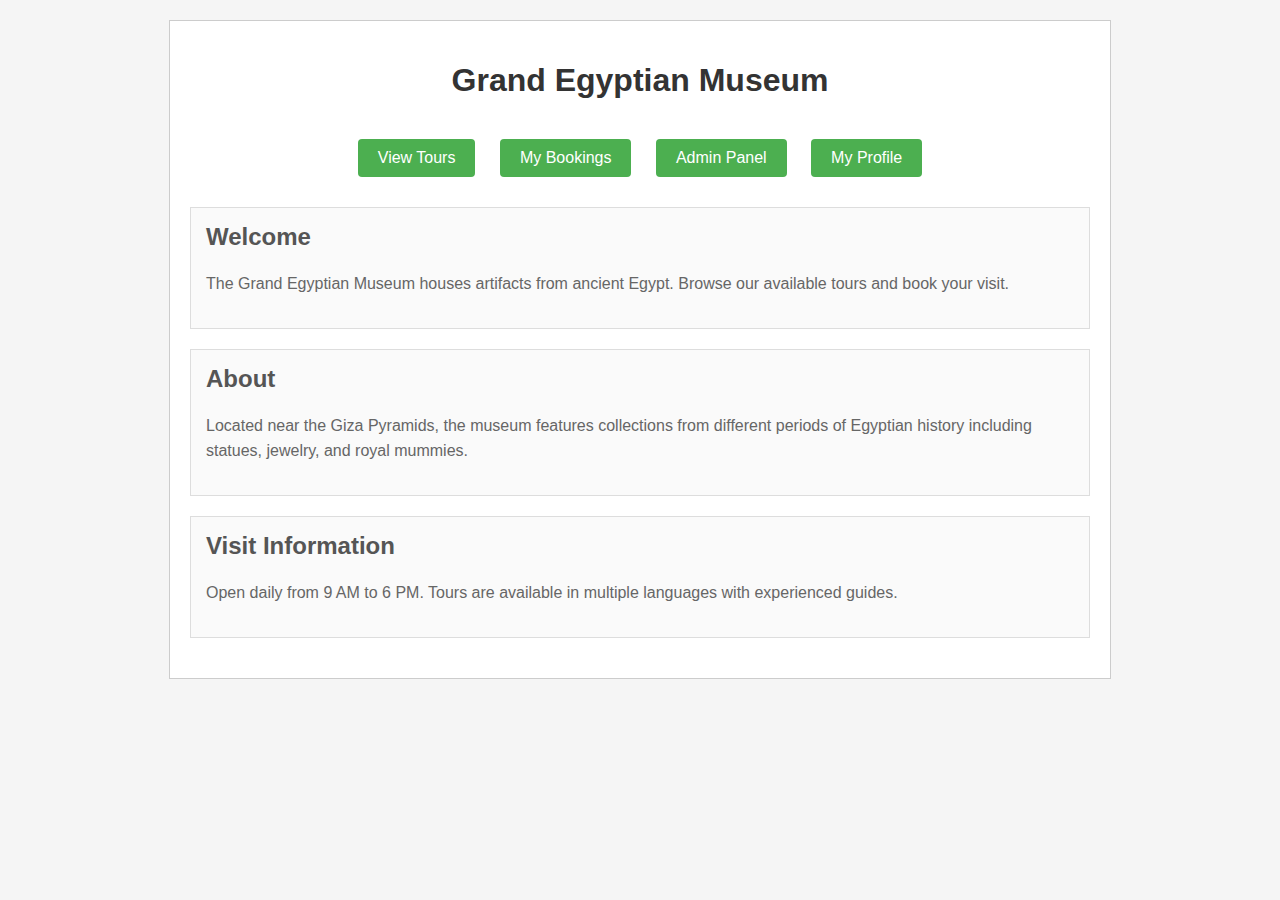
<file: index.html>
<!DOCTYPE html>
<html>
<head>
    <meta charset="UTF-8">
    <meta name="viewport" content="width=device-width, initial-scale=1.0">
    <title>Museum - Home</title>
    <link rel="stylesheet" href="index.css">
</head>
<body>
    <div class="container">
        <h1>Grand Egyptian Museum</h1>
        
        <div class="nav-links">
            <a href="tours.html">View Tours</a>
            <a href="tickets.html">My Bookings</a>
            <a href="admin.html">Admin Panel</a>
            <a href="profile.html">My Profile</a>
        </div>

        <div class="info-box">
            <h2>Welcome</h2>
            <p>The Grand Egyptian Museum houses artifacts from ancient Egypt. Browse our available tours and book your visit.</p>
        </div>

        <div class="info-box">
            <h2>About</h2>
            <p>Located near the Giza Pyramids, the museum features collections from different periods of Egyptian history including statues, jewelry, and royal mummies.</p>
        </div>

        <div class="info-box">
            <h2>Visit Information</h2>
            <p>Open daily from 9 AM to 6 PM. Tours are available in multiple languages with experienced guides.</p>
        </div>
    </div>

    <script src="config.js"></script>
    <script src="index.js"></script>
</body>
</html>
</file>
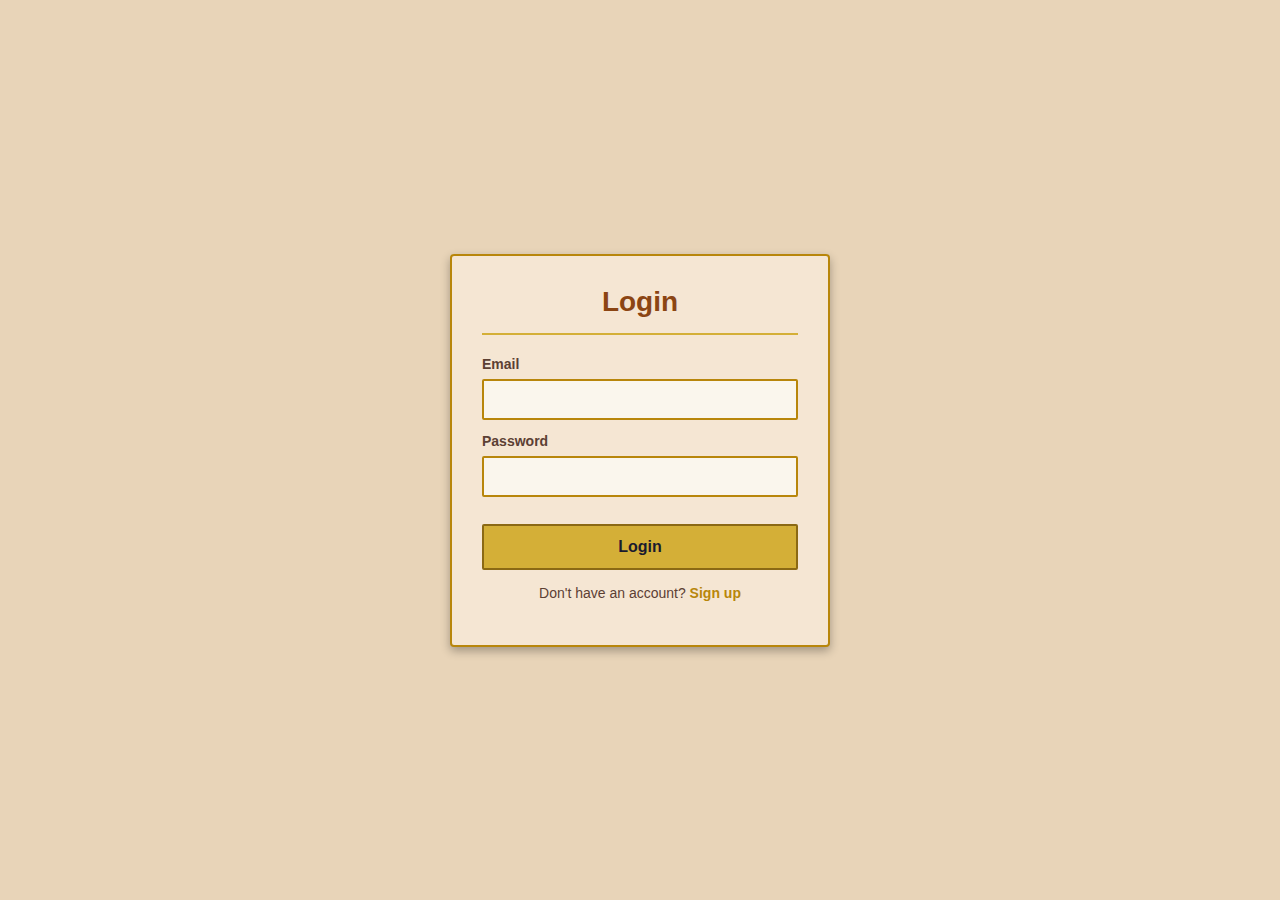
<file: admin.html>
<!DOCTYPE html>
<html>
<head>
    <meta charset="UTF-8">
    <meta name="viewport" content="width=device-width, initial-scale=1.0">
    <title>Museum - Admin Panel</title>
    <link rel="stylesheet" href="admin.css">
</head>
<body>
    <div class="container">
        <a href="index.html" class="back-link">← Back to Home</a>
        
        <h1>Admin Panel</h1>

        <div class="tabs">
            <button class="tab-btn active" onclick="showTab('tours')">Tours</button>
            <button class="tab-btn" onclick="showTab('users')">Users</button>
        </div>

        <div id="toursTab" class="tab-content active">
            <h2>Create New Tour</h2>
            <form id="createTourForm">
                <div class="form-group">
                    <label>Tour Name</label>
                    <input type="text" id="tourName" required>
                </div>

                <div class="form-group">
                    <label>Guide Name</label>
                    <input type="text" id="tourGuide" required>
                </div>

                <div class="form-group">
                    <label>Duration</label>
                    <input type="text" id="tourDuration" placeholder="e.g., 2 hours" required>
                </div>

                <div class="form-group">
                    <label>Language</label>
                    <input type="text" id="tourLanguage" value="English" required>
                </div>

                <div class="form-group">
                    <label>Price ($)</label>
                    <input type="number" id="tourPrice" min="0" step="0.01" required>
                </div>

                <div class="form-group">
                    <label>Max Capacity</label>
                    <input type="number" id="tourCapacity" min="1" required>
                </div>

                <div class="form-group">
                    <label>Description</label>
                    <textarea id="tourDescription" rows="4" required></textarea>
                </div>

                <button type="submit" class="submit-btn">Create Tour</button>
            </form>

            <h2>Existing Tours</h2>
            <div id="toursContainer" class="loading">Loading tours...</div>
        </div>

        <div id="usersTab" class="tab-content">
            <h2>Add Admin User</h2>
            <form id="addAdminForm">
                <div class="form-group">
                    <label>Email</label>
                    <input type="email" id="adminEmail" required>
                </div>

                <div class="form-group">
                    <label>Password</label>
                    <input type="password" id="adminPassword" minlength="6" required>
                </div>

                <div class="form-group">
                    <label>Role</label>
                    <select id="adminRole" required>
                        <option value="admin">Admin</option>
                        <option value="super_admin">Super Admin</option>
                        <option value="moderator">Moderator</option>
                    </select>
                </div>

                <button type="submit" class="submit-btn">Add Admin</button>
            </form>
        </div>
    </div>

    <script src="config.js"></script>
    <script src="admin.js"></script>
</body>
</html>
</file>
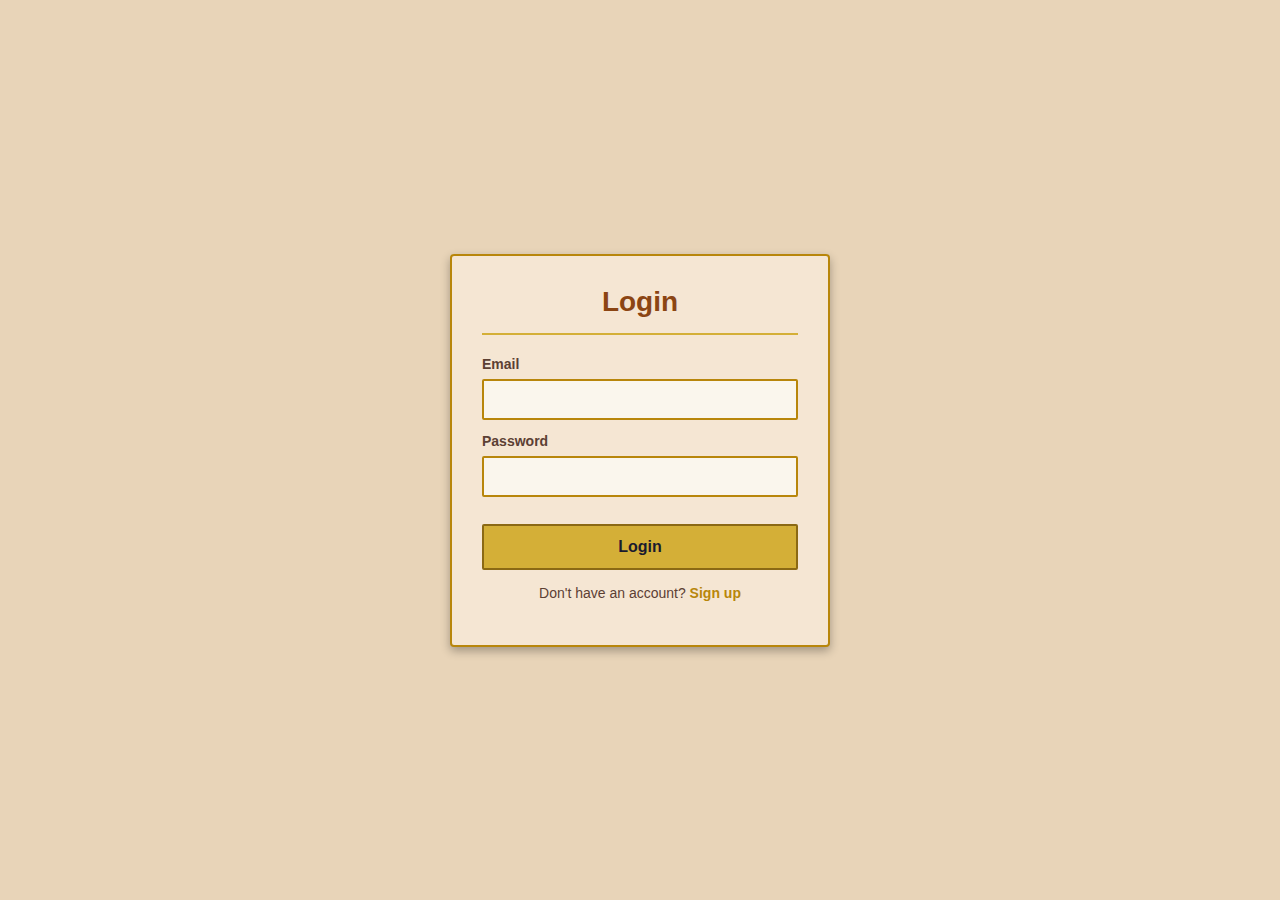
<file: login.html>
<!DOCTYPE html>
<html>
    <head>
        <title>Login</title>
        <link rel="stylesheet" href="style.css"/>
    </head>
    <body>
        <div class = "Container">
            <form id="loginForm" class="form-card">
                <h2>Login</h2>
                <div class="input-group">
                    <label>Email</label>
                    <input type="email" id="loginEmail" class="test" required>
                   <span class="error" id="loginEmailErr"></span>
                </div>
                <div>
                    <div class="input-group">
                    <label>Password</label>
                    <input type="password" id="loginPassword" required minlength="6">
                   <span class="error" id="loginPasswordErr"></span>
                </div>
                <button type="submit"> Login </button>
                <p>Don't have an account? <a href="signup.html">Sign up</a></p>
            </form>
        </div>
    </body>
    <script src="login.js"></script>
    <script src="config.js"></script>
</html>
</file>
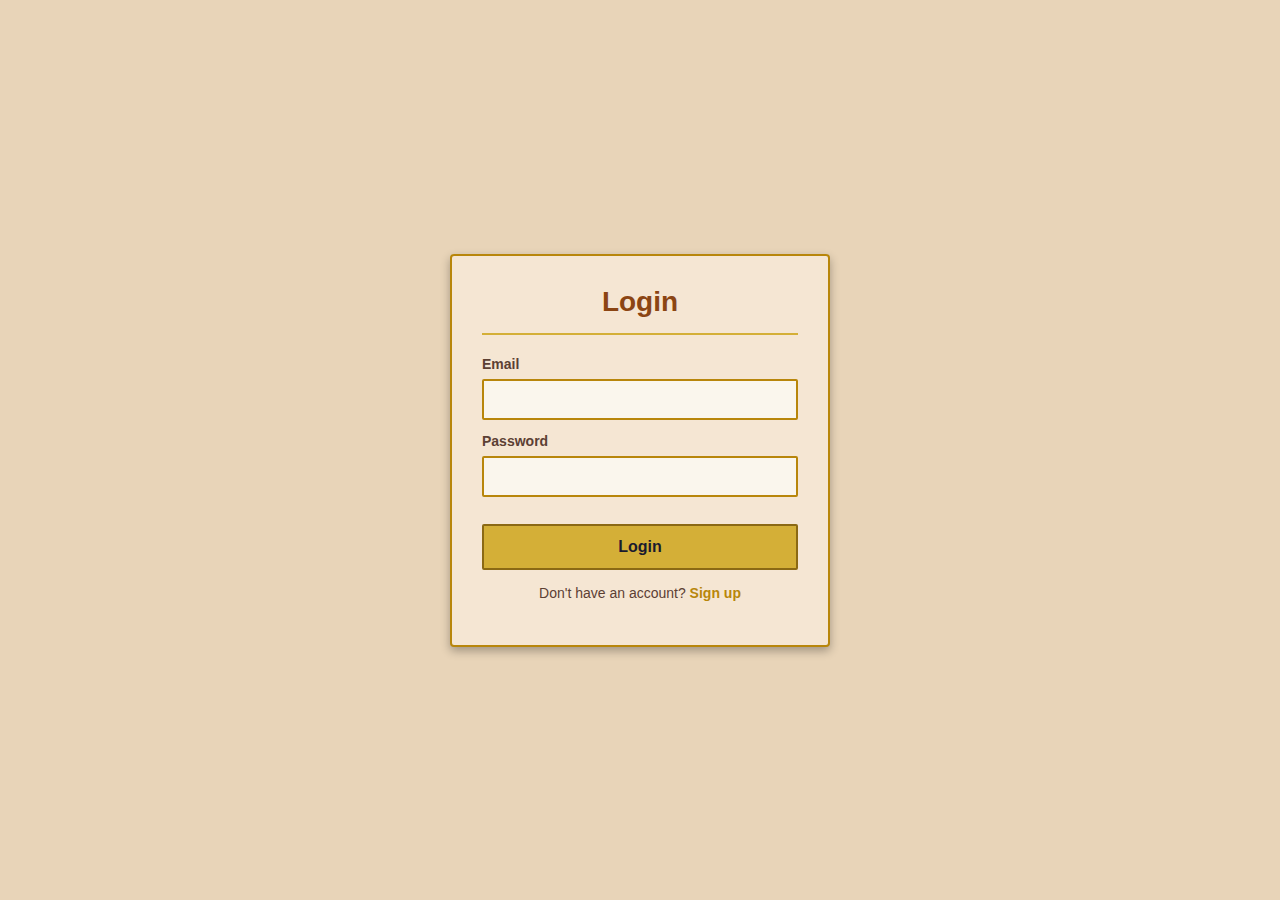
<file: profile.html>
<!DOCTYPE html>
<html>
<head>
    <meta charset="UTF-8">
    <meta name="viewport" content="width=device-width, initial-scale=1.0">
    <title>Museum - My Profile</title>
    <link rel="stylesheet" href="profile.css">
</head>
<body>
    <div class="container">
        <a href="index.html" class="back-link">← Back to Home</a>
        <button id="logoutBtn" class="logout-btn">Logout</button>
        
        <h1>My Profile</h1>

        <div class="profile-section">
            <h2>Profile Information</h2>
            <div id="profileInfo" class="loading">Loading profile...</div>
        </div>

        <div class="profile-section">
            <h2>Update Profile</h2>
            <form id="updateForm">
                <div class="form-group">
                    <label>Email</label>
                    <input type="email" id="profileEmail" required>
                </div>

                <div class="form-group">
                    <label>Name</label>
                    <input type="text" id="profileName">
                </div>

                <div class="form-group">
                    <label>Phone</label>
                    <input type="tel" id="profilePhone">
                </div>

                <div class="form-group">
                    <label>Country</label>
                    <input type="text" id="profileCountry">
                </div>

                <button type="submit" class="submit-btn">Update Profile</button>
            </form>
        </div>

        <div class="profile-section">
            <h2>Change Password</h2>
            <form id="passwordForm">
                <div class="form-group">
                    <label>Current Password</label>
                    <input type="password" id="currentPassword" required minlength="6">
                </div>

                <div class="form-group">
                    <label>New Password</label>
                    <input type="password" id="newPassword" required minlength="6">
                </div>

                <div class="form-group">
                    <label>Confirm Password</label>
                    <input type="password" id="confirmPassword" required minlength="6">
                </div>

                <button type="submit" class="submit-btn">Change Password</button>
            </form>
        </div>
    </div>

    <script src="config.js"></script>
    <script src="profile.js"></script>
</body>
</html>
</file>
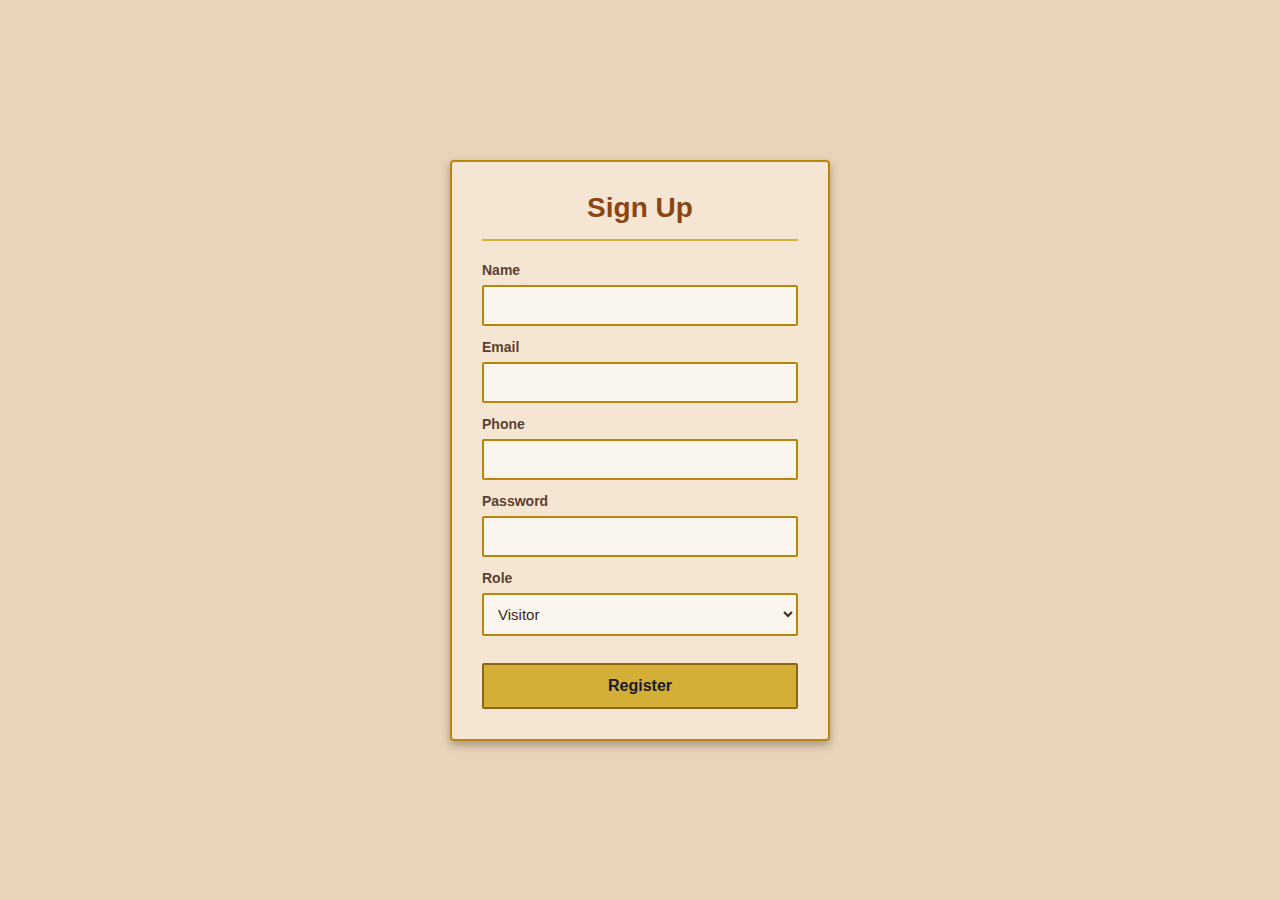
<file: signup.html>
<!DOCTYPE html>
<html>
    <head>
        <title>Signup</title>
        <link rel="stylesheet" href="style.css"/>
    </head>
    <body>
        <div class = "Container">
            <form id="SignupForm" class="form-card">
                <h2>Sign Up</h2>
                <div class="input-group">
                    <label>Name</label>
                    <input type="text" id="SignupName" required>
                   <span class="error" id="SignupNameErr"></span>
                </div>
                <div class="input-group">
                    <label>Email</label>
                    <input type="email" id="SignupEmail" class="test" required>
                   <span class="error" id="SignupEmailErr"></span>
                </div>
                <div class="input-group">
                    <label>Phone</label>
                    <input type="tel" id="SignupPhone" required>
                   <span class="error" id="SignupPhoneErr"></span>
                </div>
                <div class="input-group">
                    <label>Password</label>
                    <input type="password" id="SignupPassword" required minlength="6">
                   <span class="error" id="SignupPasswordErr"></span>
                </div>
                <div class="input-group">
                    <label>Role</label>
                    <select id="SignupRole" required>
                        <option value="visitor">Visitor</option>
                        <option value="guide">Guide</option>
                        <option value="admin">Admin</option>
                    </select>
                   <span class="error" id="SignupRoleErr"></span>
                </div>
                <button type="submit"> Register </button>
            </form>
        </div>
    </body>
    <script src="signup.js"></script>
    <script src="config.js"></script>
</html>
</file>
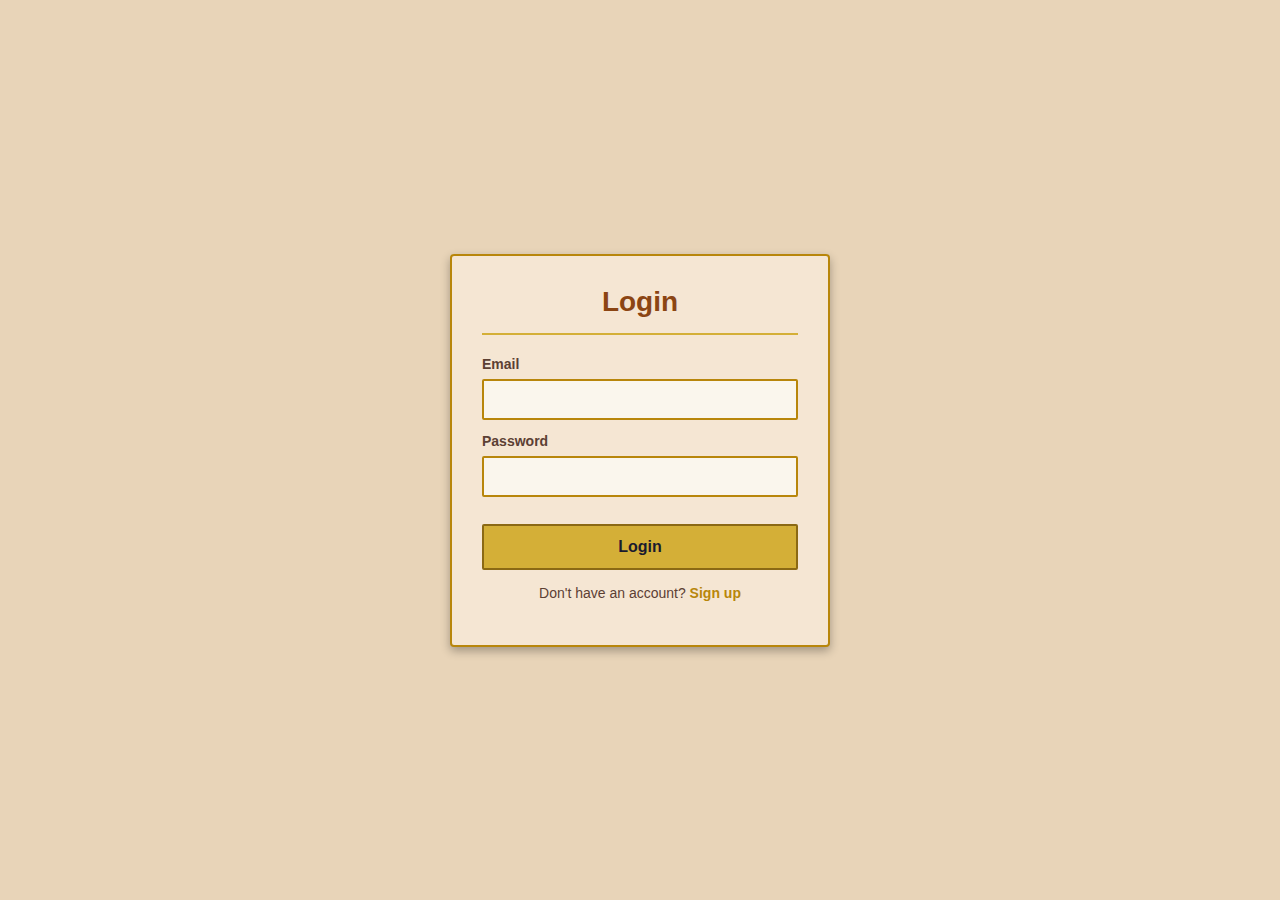
<file: tickets.html>
<!DOCTYPE html>
<html>
<head>
    <meta charset="UTF-8">
    <meta name="viewport" content="width=device-width, initial-scale=1.0">
    <title>Museum - Book Tickets</title>
    <link rel="stylesheet" href="tickets.css">
</head>
<body>
    <div class="container">
        <a href="index.html" class="back-link">← Back to Home</a>
        
        <h1>Book Tickets</h1>

        <div class="form-section">
            <h2>Booking Form</h2>
            <form id="bookingForm">
                <div class="form-group">
                    <label>Select Tour</label>
                    <select id="tourSelect" required>
                        <option value="">-- Select a Tour --</option>
                    </select>
                </div>

                <div class="form-group">
                    <label>Date</label>
                    <input type="date" id="bookingDate" required>
                </div>

                <div class="form-group">
                    <label>Time</label>
                    <input type="time" id="bookingTime" required>
                </div>

                <div class="form-group">
                    <label>Number of Tickets</label>
                    <input type="number" id="numTickets" min="1" max="10" value="1" required>
                </div>

                <div class="form-group">
                    <label>Special Requests</label>
                    <textarea id="specialRequests" rows="3"></textarea>
                </div>

                <div class="form-group">
                    <label>Payment Method</label>
                    <div>
                        <input type="radio" name="payment" value="cash" id="payCash" checked>
                        <label for="payCash">Cash</label>
                        
                        <input type="radio" name="payment" value="points" id="payPoints">
                        <label for="payPoints">Points</label>
                    </div>
                </div>

                <div class="summary-box">
                    <h3>Summary</h3>
                    <p><strong>Tour:</strong> <span id="summaryTour">-</span></p>
                    <p><strong>Date:</strong> <span id="summaryDate">-</span></p>
                    <p><strong>Tickets:</strong> <span id="summaryTickets">-</span></p>
                    <p><strong>Total:</strong> <span id="summaryTotal">$0.00</span></p>
                </div>

                <button type="submit" class="submit-btn">Confirm Booking</button>
            </form>
        </div>

        <div class="bookings-section">
            <h2>My Bookings</h2>
            <div id="bookingsContainer" class="loading">Loading bookings...</div>
        </div>
    </div>

    <script src="config.js"></script>
    <script src="tickets.js"></script>
</body>
</html>
</file>
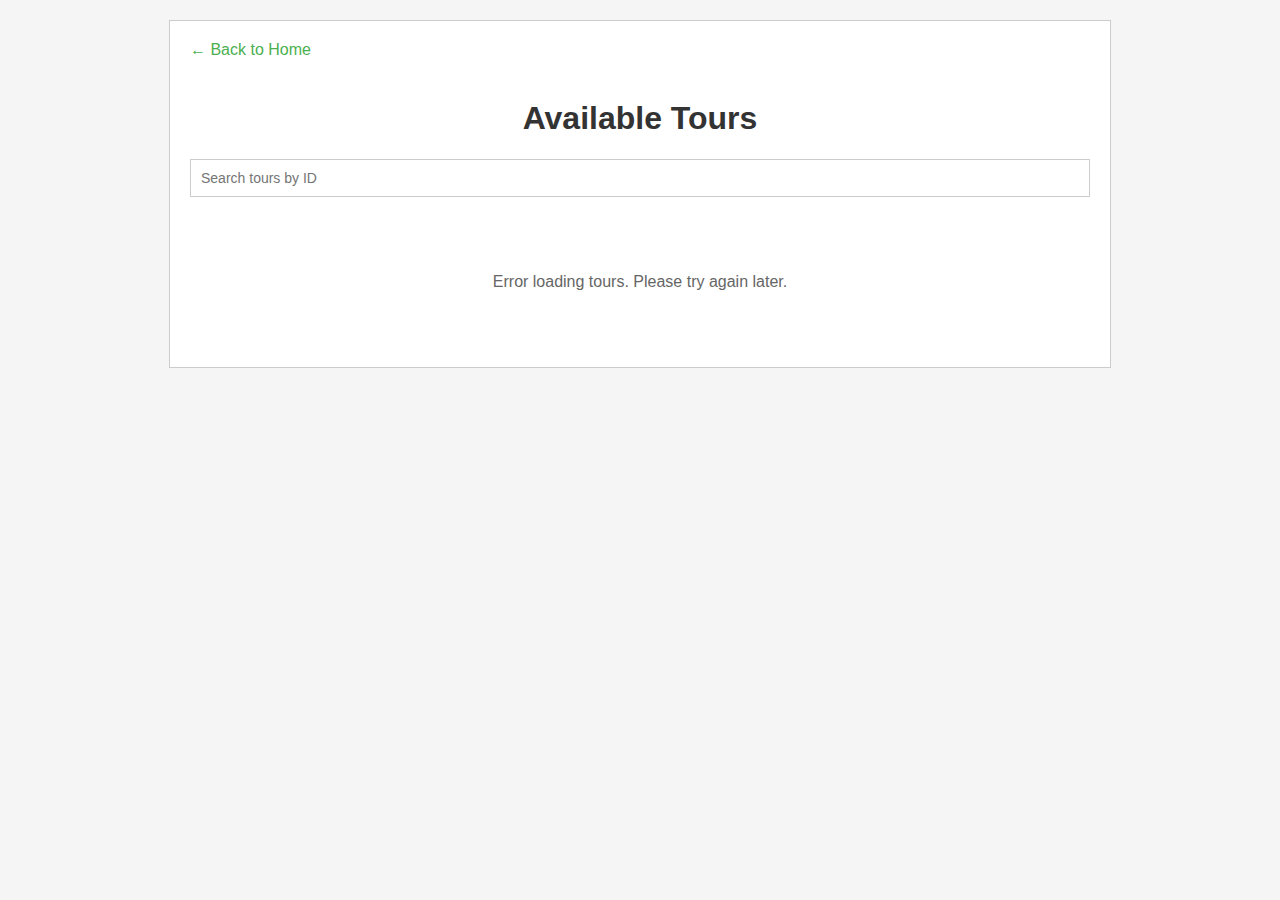
<file: tours.html>
<!DOCTYPE html>
<html>
<head>
    <meta charset="UTF-8">
    <meta name="viewport" content="width=device-width, initial-scale=1.0">
    <title>Museum - Tours</title>
    <link rel="stylesheet" href="tours.css">
</head>
<body>
    <div class="container">
        <a href="index.html" class="back-link">← Back to Home</a>
        
        <h1>Available Tours</h1>

        <div class="search-box">
            <input type="text" id="searchInput" placeholder="Search tours by ID">
        </div>

        <div id="toursContainer" class="loading">Loading tours...</div>
    </div>

    <script src="config.js"></script>
    <script src="tours.js"></script>
</body>
</html>
</file>
<file: index.css>
body {
    font-family: Arial, sans-serif;
    margin: 0;
    padding: 20px;
    background-color: #f5f5f5;
}

.container {
    max-width: 900px;
    margin: 0 auto;
    background: white;
    padding: 20px;
    border: 1px solid #ccc;
}

h1 {
    color: #333;
    text-align: center;
    margin-bottom: 30px;
}

.nav-links {
    text-align: center;
    margin: 20px 0;
}

.nav-links a {
    display: inline-block;
    margin: 10px;
    padding: 10px 20px;
    background-color: #4CAF50;
    color: white;
    text-decoration: none;
    border-radius: 4px;
}

.nav-links a:hover {
    background-color: #45a049;
}

.info-box {
    margin: 20px 0;
    padding: 15px;
    border: 1px solid #ddd;
    background-color: #fafafa;
}

.info-box h2 {
    color: #555;
    margin-top: 0;
}

.info-box p {
    line-height: 1.6;
    color: #666;
}
</file>
<file: admin.css>
body {
    font-family: Arial, sans-serif;
    margin: 0;
    padding: 20px;
    background-color: #f5f5f5;
}

.container {
    max-width: 900px;
    margin: 0 auto;
    background: white;
    padding: 20px;
    border: 1px solid #ccc;
}

h1 {
    color: #333;
    text-align: center;
}

h2 {
    color: #555;
    border-bottom: 2px solid #ddd;
    padding-bottom: 10px;
    margin-top: 30px;
}

.back-link {
    display: inline-block;
    margin-bottom: 20px;
    color: #4CAF50;
    text-decoration: none;
}

.back-link:hover {
    text-decoration: underline;
}

.tabs {
    display: flex;
    gap: 10px;
    margin-bottom: 20px;
    border-bottom: 2px solid #ddd;
}

.tab-btn {
    padding: 10px 20px;
    background-color: #f0f0f0;
    border: none;
    border-bottom: 3px solid transparent;
    cursor: pointer;
    font-size: 14px;
}

.tab-btn:hover {
    background-color: #e0e0e0;
}

.tab-btn.active {
    background-color: #4CAF50;
    color: white;
    border-bottom-color: #2e7d32;
}

.tab-content {
    display: none;
}

.tab-content.active {
    display: block;
}

.form-group {
    margin-bottom: 15px;
}

.form-group label {
    display: block;
    margin-bottom: 5px;
    color: #555;
    font-weight: bold;
}

.form-group input,
.form-group select,
.form-group textarea {
    width: 100%;
    padding: 8px;
    border: 1px solid #ccc;
    box-sizing: border-box;
}

.submit-btn {
    width: 100%;
    padding: 12px;
    background-color: #4CAF50;
    color: white;
    border: none;
    cursor: pointer;
    font-size: 16px;
    border-radius: 4px;
    margin-top: 10px;
}

.submit-btn:hover {
    background-color: #45a049;
}

.tour-card {
    border: 1px solid #ddd;
    padding: 15px;
    margin: 15px 0;
    background-color: #fafafa;
}

.tour-card h3 {
    margin-top: 0;
    color: #333;
}

.tour-card p {
    margin: 5px 0;
    color: #666;
}

.tour-card button {
    margin-right: 10px;
    padding: 6px 12px;
    border: none;
    cursor: pointer;
    border-radius: 4px;
    margin-top: 10px;
}

.btn-edit {
    background-color: #2196F3;
    color: white;
}

.btn-edit:hover {
    background-color: #0b7dda;
}

.btn-delete {
    background-color: #f44336;
    color: white;
}

.btn-delete:hover {
    background-color: #da190b;
}

.loading {
    text-align: center;
    padding: 20px;
    color: #666;
}
</file>
<file: style.css>
body {
    margin: 0;
    font-family: Arial, sans-serif;
    background-color: #e8d4b8;
    display: flex;
    justify-content: center;
    align-items: center;
    height: 100vh;
}

.Container {
    width: 100%;
    max-width: 380px;
}

.form-card{
    background: #f5e6d3;
    padding: 30px;
    border-radius: 4px;
    box-shadow: 0 4px 10px rgba(0,0,0,0.3);
    border: 2px solid #b8860b;
}

h2 {
    margin-top: 0;
    text-align: center;
    color: #8b4513;
    font-size: 28px;
    font-weight: bold;
    border-bottom: 2px solid #d4af37;
    padding-bottom: 15px;
    margin-bottom: 20px;
}

.input-group {
    margin: 12px 0;
}

label {
    font-size: 14px;
    color: #5c4033;
    font-weight: 600;
}

input {
    width: 100%;
    padding: 10px;
    margin-top: 6px;
    border: 2px solid #b8860b;
    border-radius: 2px;
    font-size: 15px;
    background: #faf6ed;
    color: #3e2723;
    box-sizing: border-box;
}

input:focus {
    outline: none;
    border-color: #d4af37;
    background: #fff;
}

select {
    width: 100%;
    padding: 10px;
    margin-top: 6px;
    border: 2px solid #b8860b;
    border-radius: 2px;
    font-size: 15px;
    background: #faf6ed;
    color: #3e2723;
    cursor: pointer;
    box-sizing: border-box;
}

select:focus {
    outline: none;
    border-color: #d4af37;
    background: #fff;
}

button {
    width: 100%;
    padding: 12px;
    margin-top: 15px;
    background: #d4af37;
    color: #1a1a2e;
    border: 2px solid #8b6914;
    border-radius: 2px;
    font-size: 16px;
    font-weight: bold;
    cursor: pointer;
}

button:hover {
    background: #f4cf67;
}

.error{
    font-size: 12px;
    color: #c41e3a;
    font-weight: 600;
    margin-top: 4px;
    display: block;
}

p {
    text-align: center;
    color: #5c4033;
    font-size: 14px;
    margin-top: 15px;
}

a {
    color: #b8860b;
    text-decoration: none;
    font-weight: bold;
}

a:hover {
    color: #d4af37;
    text-decoration: underline;
}
</file>
<file: profile.css>
body {
    font-family: Arial, sans-serif;
    margin: 0;
    padding: 20px;
    background-color: #f5f5f5;
}

.container {
    max-width: 900px;
    margin: 0 auto;
    background: white;
    padding: 20px;
    border: 1px solid #ccc;
}

h1 {
    color: #333;
    text-align: center;
}

h2 {
    color: #555;
    border-bottom: 2px solid #ddd;
    padding-bottom: 10px;
}

.back-link {
    display: inline-block;
    margin-bottom: 20px;
    color: #4CAF50;
    text-decoration: none;
}

.back-link:hover {
    text-decoration: underline;
}

.logout-btn {
    float: right;
    padding: 8px 15px;
    background-color: #f44336;
    color: white;
    border: none;
    cursor: pointer;
    border-radius: 4px;
}

.logout-btn:hover {
    background-color: #da190b;
}

.profile-section {
    margin-bottom: 40px;
    clear: both;
}

.profile-info-row {
    padding: 10px;
    margin: 5px 0;
    background-color: #f9f9f9;
    border-left: 3px solid #4CAF50;
}

.profile-info-row strong {
    color: #555;
}

.form-group {
    margin-bottom: 15px;
}

.form-group label {
    display: block;
    margin-bottom: 5px;
    color: #555;
    font-weight: bold;
}

.form-group input {
    width: 100%;
    padding: 8px;
    border: 1px solid #ccc;
    box-sizing: border-box;
}

.submit-btn {
    width: 100%;
    padding: 12px;
    background-color: #4CAF50;
    color: white;
    border: none;
    cursor: pointer;
    font-size: 16px;
    border-radius: 4px;
}

.submit-btn:hover {
    background-color: #45a049;
}

.loading {
    text-align: center;
    padding: 20px;
    color: #666;
}
</file>
<file: tickets.css>
body {
    font-family: Arial, sans-serif;
    margin: 0;
    padding: 20px;
    background-color: #f5f5f5;
}

.container {
    max-width: 900px;
    margin: 0 auto;
    background: white;
    padding: 20px;
    border: 1px solid #ccc;
}

h1 {
    color: #333;
    text-align: center;
}

h2 {
    color: #555;
    border-bottom: 2px solid #ddd;
    padding-bottom: 10px;
}

.back-link {
    display: inline-block;
    margin-bottom: 20px;
    color: #4CAF50;
    text-decoration: none;
}

.back-link:hover {
    text-decoration: underline;
}

.form-section {
    margin-bottom: 40px;
}

.form-group {
    margin-bottom: 15px;
}

.form-group label {
    display: block;
    margin-bottom: 5px;
    color: #555;
    font-weight: bold;
}

.form-group input,
.form-group select,
.form-group textarea {
    width: 100%;
    padding: 8px;
    border: 1px solid #ccc;
    box-sizing: border-box;
}

.form-group input[type="radio"] {
    width: auto;
    margin-right: 5px;
}

.summary-box {
    background-color: #f9f9f9;
    padding: 15px;
    border: 1px solid #ddd;
    margin: 20px 0;
}

.summary-box h3 {
    margin-top: 0;
}

.summary-box p {
    margin: 5px 0;
}

.submit-btn {
    width: 100%;
    padding: 12px;
    background-color: #4CAF50;
    color: white;
    border: none;
    cursor: pointer;
    font-size: 16px;
    border-radius: 4px;
}

.submit-btn:hover {
    background-color: #45a049;
}

.bookings-section {
    margin-top: 40px;
}

.booking-card {
    border: 1px solid #ddd;
    padding: 15px;
    margin: 15px 0;
    background-color: #fafafa;
}

.booking-card h3 {
    margin-top: 0;
    color: #333;
}

.booking-card p {
    margin: 5px 0;
    color: #666;
}

.booking-card button {
    margin-right: 10px;
    padding: 6px 12px;
    border: none;
    cursor: pointer;
    border-radius: 4px;
}

.btn-cancel {
    background-color: #f44336;
    color: white;
}

.btn-cancel:hover {
    background-color: #da190b;
}

.loading {
    text-align: center;
    padding: 20px;
    color: #666;
}

.status-confirmed {
    color: #4CAF50;
    font-weight: bold;
}

.status-pending {
    color: #ff9800;
    font-weight: bold;
}

.status-cancelled {
    color: #f44336;
    font-weight: bold;
}
</file>
<file: tours.css>
body {
    font-family: Arial, sans-serif;
    margin: 0;
    padding: 20px;
    background-color: #f5f5f5;
}

.container {
    max-width: 900px;
    margin: 0 auto;
    background: white;
    padding: 20px;
    border: 1px solid #ccc;
}

h1 {
    color: #333;
    text-align: center;
}

.back-link {
    display: inline-block;
    margin-bottom: 20px;
    color: #4CAF50;
    text-decoration: none;
}

.back-link:hover {
    text-decoration: underline;
}

.search-box {
    margin: 20px 0;
}

.search-box input {
    width: 100%;
    padding: 10px;
    font-size: 14px;
    border: 1px solid #ccc;
    box-sizing: border-box;
}

.tour-card {
    border: 1px solid #ddd;
    padding: 15px;
    margin: 15px 0;
    background-color: #fafafa;
}

.tour-card h3 {
    margin-top: 0;
    color: #333;
}

.tour-card p {
    margin: 5px 0;
    color: #666;
}

.tour-card button {
    margin-top: 10px;
    padding: 8px 15px;
    background-color: #4CAF50;
    color: white;
    border: none;
    cursor: pointer;
    border-radius: 4px;
}

.tour-card button:hover {
    background-color: #45a049;
}

.loading {
    text-align: center;
    padding: 20px;
    color: #666;
}
</file>
